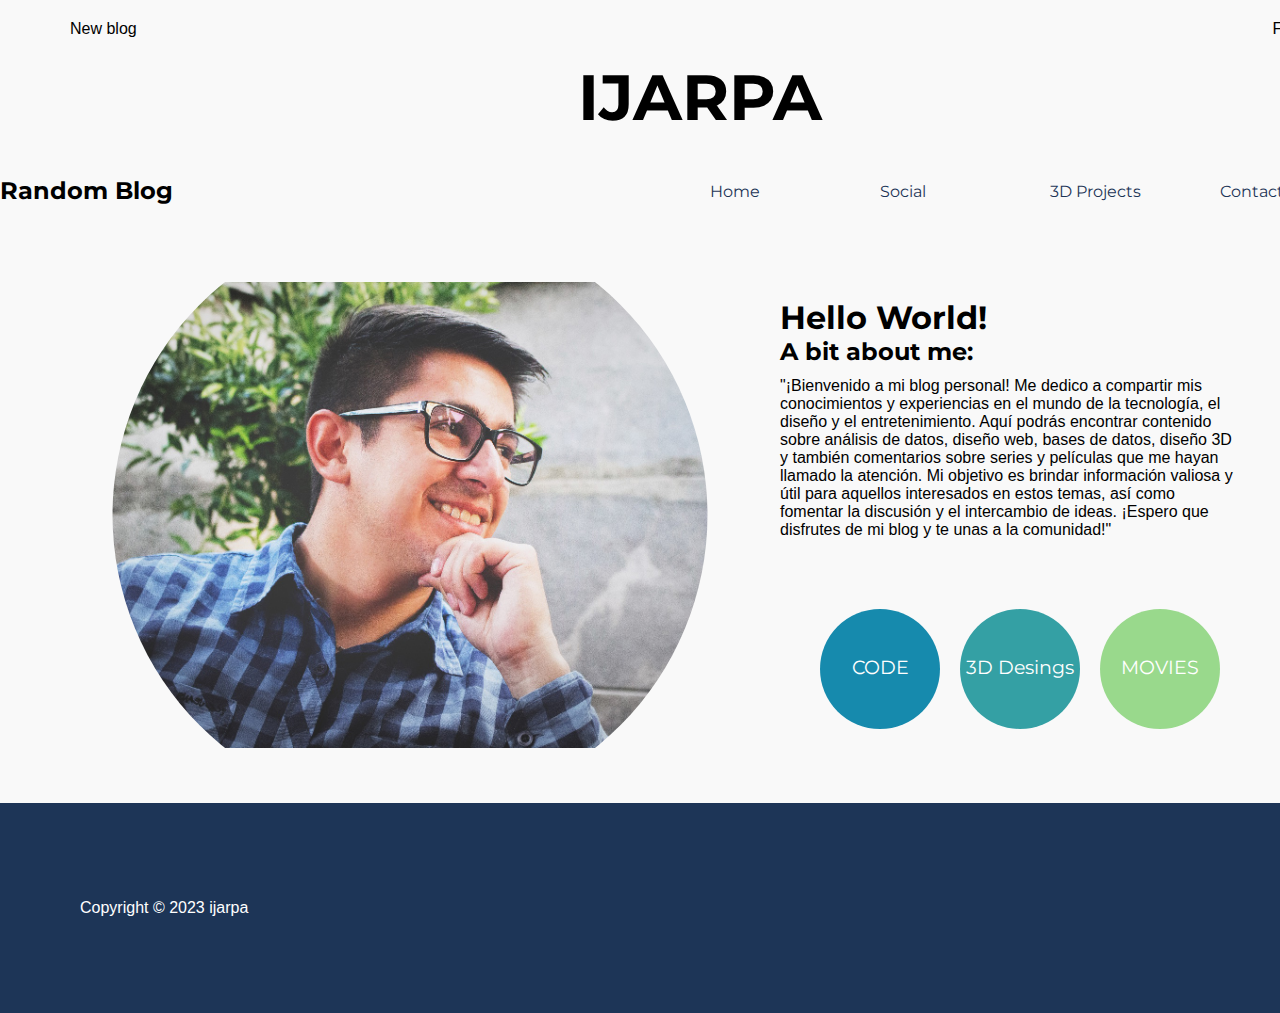
<file: About-me/index.html>
<!DOCTYPE html>
<html lang="en">
<head>
    <meta charset="UTF-8">
    <meta http-equiv="X-UA-Compatible" content="IE=edge">
    <meta name="viewport" content="width=device-width, initial-scale=1.0">
    <title>Blog Home</title>
    <link rel="stylesheet" href="style/style.css">
</head>
<body>
    <header>
        <div id="barra-head">
            <p class="barra1">New blog</p>
            <p class="barra2">Follow us</p>
        </div>
        <div id="title-ijarpa">
            <h1>IJARPA</h1>
        </div>

        <div id="barra-nav">
            <h2>Random Blog</h2>
            <ul class="menu">
              <li class="menu-item">
                <a class="menu-title" href="index.html">Home</a>
              </li>
              <li class="menu-item">
                <a class="menu-title" href="#" title="redes">Social</a>
                <ul class="sub-menu">
                  <li class="sub-menu-item">
                    <a href="https://www.instagram.com/ijarpa/" target="_blank">Instagram</a>
                  </li>
                  <li class="sub-menu-item">
                    <a href="https://www.linkedin.com/in/ijarpa/?locale=en_US" target="_blank">LinkedIn</a>
                  </li>
                  <li class="sub-menu-item">
                    <a href="https://github.com/ijarpa" target="_blank">Github</a>
                  </li>
                  <li class="sub-menu-item">
                    <a href="https://www.facebook.com/ivan.andres.jarpa/" target="_blank">Facebook</a>
                  </li>
                </ul>
              </li>
              <li class="menu-item">
                <a class="menu-title" href="gallery.html">3D Projects</a>
              </li>
              <li class="menu-item">
                <a class="menu-title" href="#">Contact Me</a>
              </li>
            </ul>
        </div>
    </header>

    <section id="max-content">
      <main>
          <div id="content">
              <img id="myimg" src="images/my.jpg" alt="main photo">
              <h1 class="about_1">Hello World!</h1>

              <h2 class="about_2">A bit about me:</h2>
              
              <p class="about_3">"¡Bienvenido a mi blog personal! Me dedico a compartir mis conocimientos y experiencias en el mundo de la tecnología, el diseño y el entretenimiento. Aquí podrás encontrar contenido sobre análisis de datos, diseño web, bases de datos, diseño 3D y también comentarios sobre series y películas que me hayan llamado la atención. Mi objetivo es brindar información valiosa y útil para aquellos interesados en estos temas, así como fomentar la discusión y el intercambio de ideas. ¡Espero que disfrutes de mi blog y te unas a la comunidad!"</p>
              
              <div id="circles">
                  <a class="circle_1" href="#">
                      <svg height="120" width="120">
                          <circle cx="60" cy="60" r="60" fill="#168aad"/>
                          <text x="50%" y="50%" text-anchor="middle" alignment-baseline="middle" font-size="1.2em" fill="white">
                              CODE</text>
                      </svg>
                  </a>
                  <a class="circle_2" href="gallery.html">
                      <svg height="120" width="120">
                          <circle cx="60" cy="60" r="60" fill="#34a0a4"/>
                          <text x="50%" y="50%" text-anchor="middle" alignment-baseline="middle" font-size="1.2em" fill="white">
                              3D Desings</text>
                      </svg>
                  </a>
                  <a class="circle_3" href="">
                      <svg height="120" width="120">
                          <circle cx="60" cy="60" r="60" fill="#99d98c"/>
                          <text x="50%" y="50%" text-anchor="middle" alignment-baseline="middle" font-size="1.2em" fill="white">
                              MOVIES</text>
                      </svg>
                  </a>
              </div>
          </div>
      </main>
    </section>
    <footer>
        <p class="copyright">Copyright &copy; 2023 ijarpa</p>
    </footer>
</body>
</html>
</file>
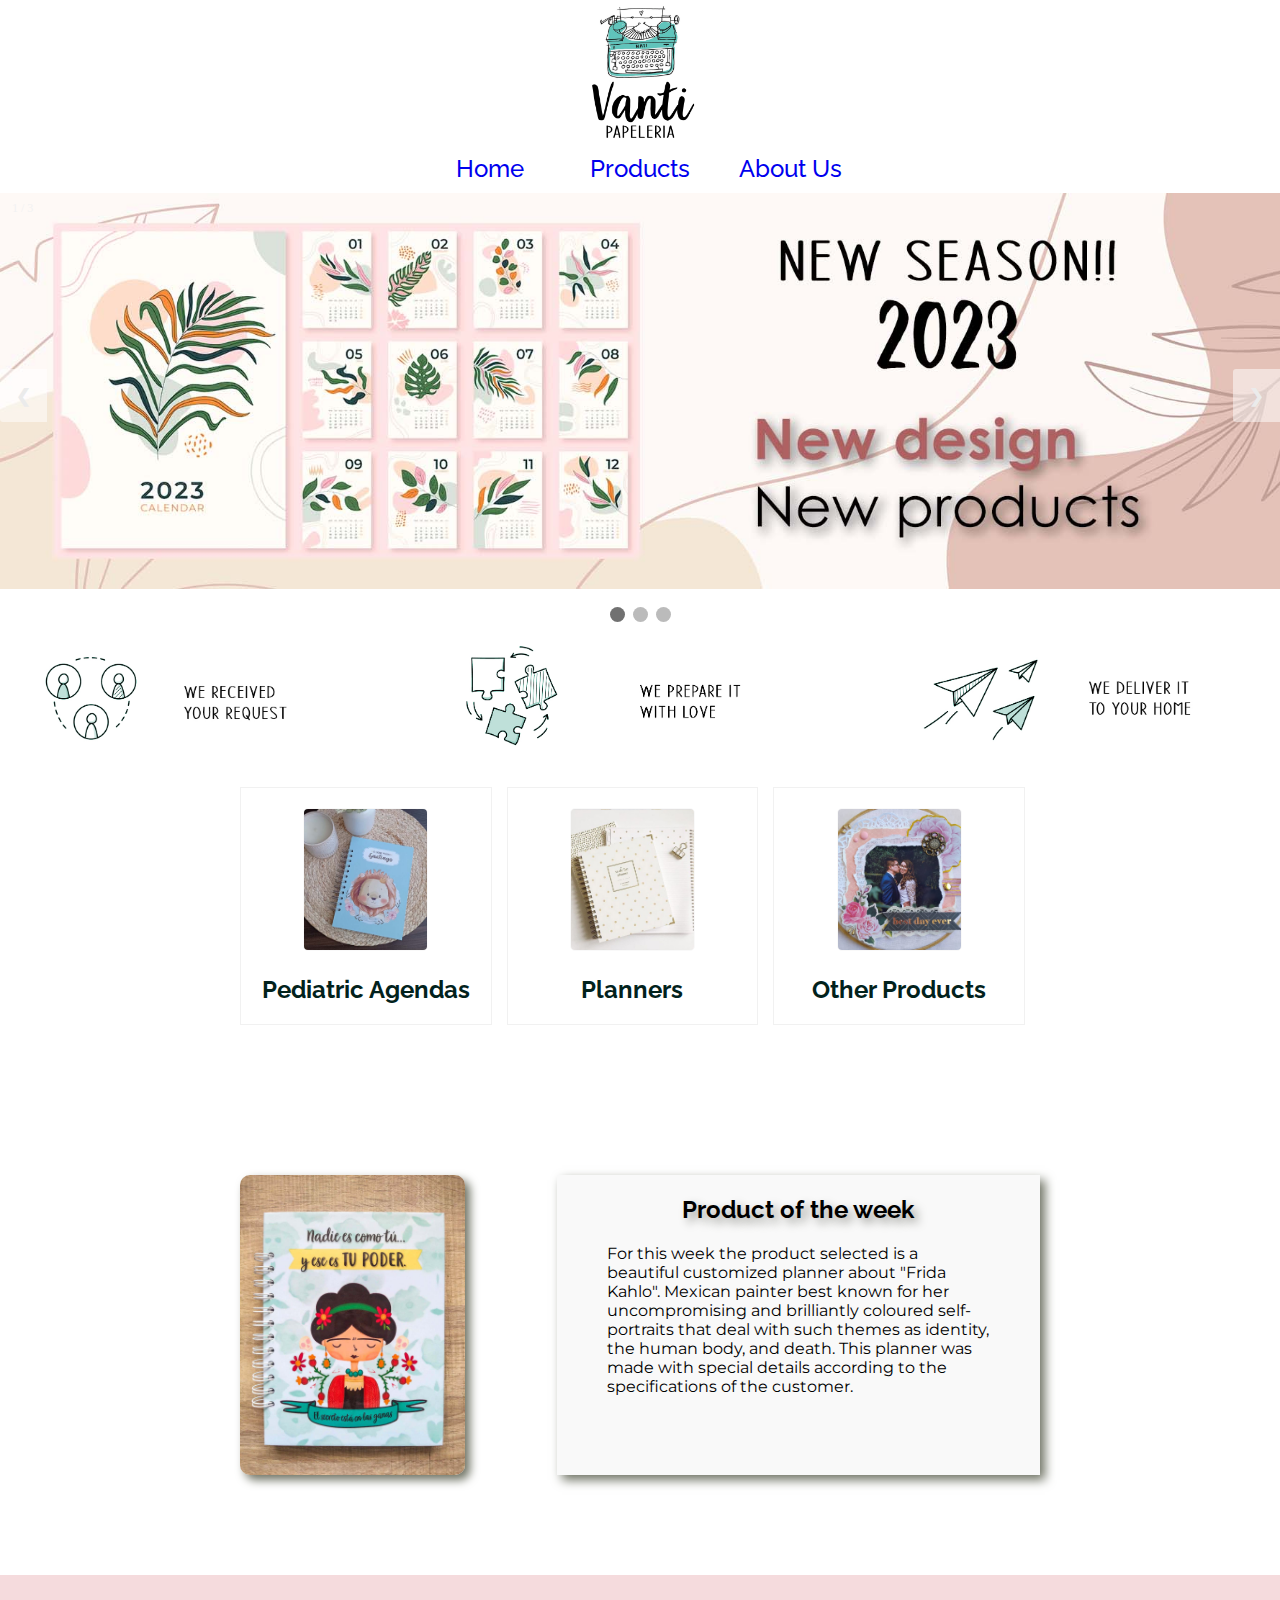
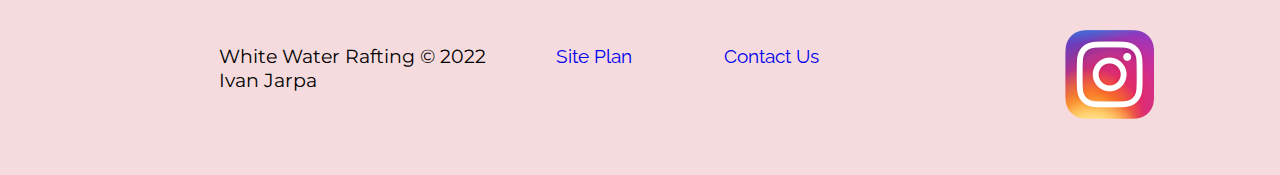
<file: PaperStoreVanti/index.html>
<!DOCTYPE html>
<html lang="en">
<head>
    <meta charset="UTF-8">
    <meta http-equiv="X-UA-Compatible" content="IE=edge">
    <meta name="viewport" content="width=device-width, initial-scale=1.0">
    <title>Vanti Paper Store</title>
    <link rel="stylesheet" href="styles/style.css">
</head>
<body>
    <div id="content">
        <header>
            <div class="top-line"></div>
            <a id="logo_link" href="index.html">
                <img class="logo" src="images/logo.jpg" alt="Vanti Logo">
            </a>
            <nav>
                <a class="nav-text" href="index.html">Home</a>
                <a class="nav-text" href="products.html">Products</a>
                <a class="nav-text" href="about-us.html">About Us</a>
            </nav>
        </header>
        <div id="hero">
            <div id="hero-box">
            <!-- Slideshow container -->
            <div class="slideshow-container">

                <!-- Full-width images with number and caption text -->
                <div class="mySlides fade">
                    <div class="numbertext">1 / 3</div>
                    <img id="hero-img" src="images/hero_1.jpg">
                </div>
            
                <div class="mySlides fade">
                    <div class="numbertext">2 / 3</div>
                    <img id="hero-img" src="images/hero_2.jpg">
                </div>
            
                <div class="mySlides fade">
                    <div class="numbertext">3 / 3</div>
                    <img id="hero-img" src="images/hero_3.jpg">
                </div>
            
                <!-- Next and previous buttons -->
                <a class="prev" onclick="plusSlides(-1)">&#10094;</a>
                <a class="next" onclick="plusSlides(1)">&#10095;</a>
            </div>
            <br>
            
            <!-- The dots/circles -->
            <div style="text-align:center">
                <span class="dot" onclick="currentSlide(1)"></span>
                <span class="dot" onclick="currentSlide(2)"></span>
                <span class="dot" onclick="currentSlide(3)"></span>
            </div>
            </div>
            <img id="hero-img-2" src="images/hero_text.jpg" alt="hero-box">
        </div>


        <main>
            <div id="products">
                <section class="product-1">
                    <div class="prod-box">
                        <a href="products.html">
                            <img class="prod-img" src="images/image (2).jpg" alt="Pediatric Agendas">
                            <h2 class="prod-link">Pediatric Agendas</h2>
                        </a>
                    </div>  
                </section>
                <section class="product-2">
                    <div class="prod-box">
                        <a href="products.html">
                            <img class="prod-img" src="images/planner.jpg" alt="product-2">
                            <h2 class="prod-link">Planners</h2>
                        </a>
                    </div> 
                </section>
                <section class="product-3">
                    <div class="prod-box">
                        <a href="products.html">
                            <img class="prod-img" src="images/others.jpg" alt="product-3">
                            <h2 class="prod-link">Other Products</h2>
                        </a>
                    </div> 
                </section>
            </div>
            <!--Section 2 main-->
            <section id="weekly-product">
                <img class="weekly-img" src="images/image (5).jpg" alt="product-week">
                <section class="msg">
                    <h2 class="weekly-h2">Product of the week</h2>
                    <p class="weekly-p">
                        For this week the product selected is a beautiful customized planner about "Frida Kahlo". 
                        Mexican painter best known for her uncompromising and brilliantly coloured self-portraits that deal with such themes as identity, the human body, and death.
                        This planner was made with special details according to the specifications of the customer.
                    </p>
                </section>
            </section>
        </main>
    </div>

    <footer>
        <p class="copy-right">White Water Rafting &copy; 2022 <br> Ivan Jarpa</p>
        <p class="site-plan"><a href="site-plan.html" target="_blank">Site Plan</a></p>
        <p class="contact"><a href="about-us.html">Contact Us</a></p>
        <a class="logo-social" href="https://www.instagram.com/vanti.papeleria/" target="_blank">
            <img src="images/logoinstragram.png" alt="instagram icon" width="100">
        </a>
    </footer>

    <script src="script/script.js"></script>

</body>
</html>
</file>
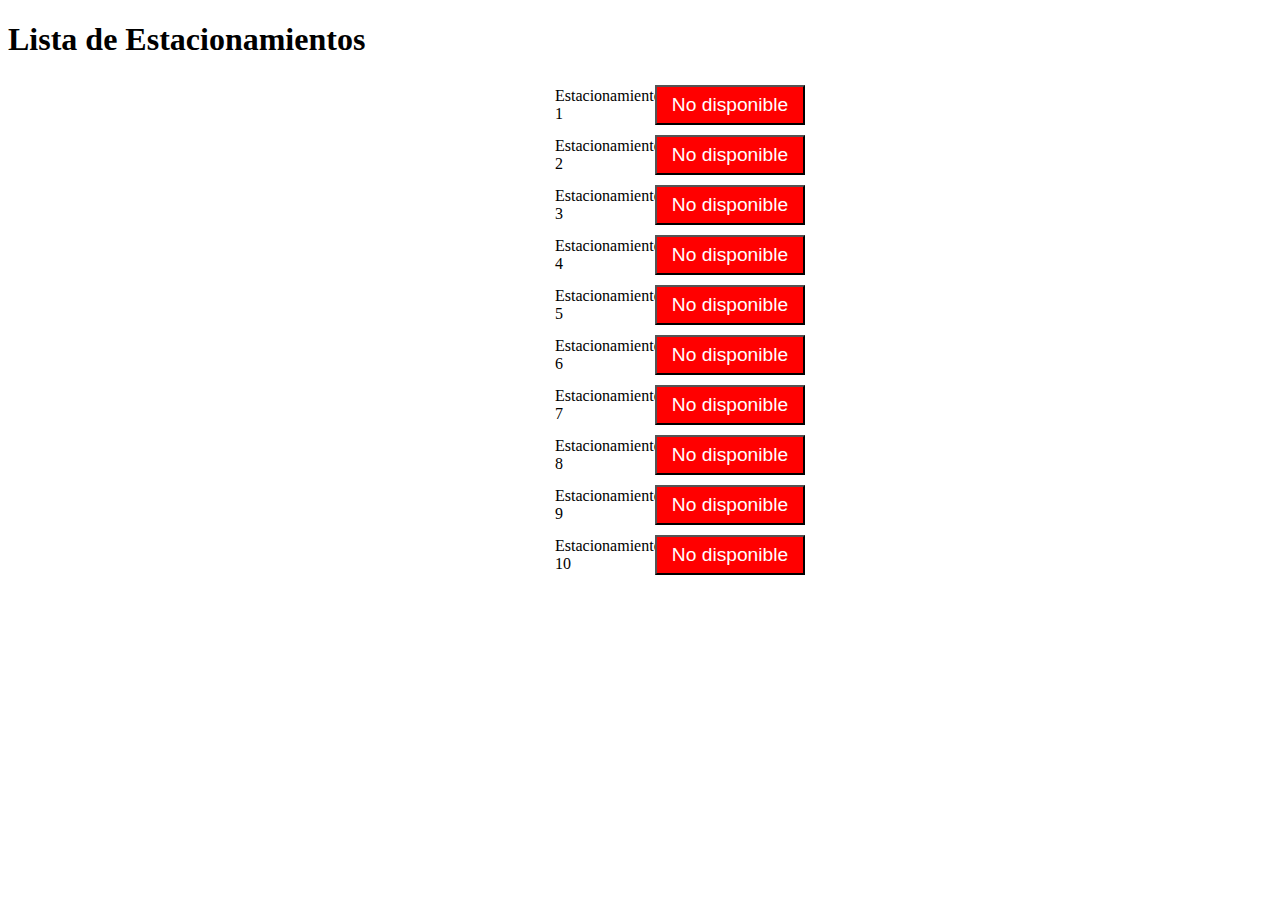
<file: parking_project/index.html>
<!DOCTYPE html>
<html lang="en">
<head>
    <meta charset="UTF-8">
    <meta http-equiv="X-UA-Compatible" content="IE=edge">
    <meta name="viewport" content="width=device-width, initial-scale=1.0">
    <title>Estacionamientos</title>
    <link rel="stylesheet" href="styles/style.css">
</head>
<body>
    <h1>Lista de Estacionamientos</h1>
    <ul id="lista">
        <!--estacionamientos-->
    </ul>
    <script src="scripts/script.js"></script>
</body>
</html>
</file>
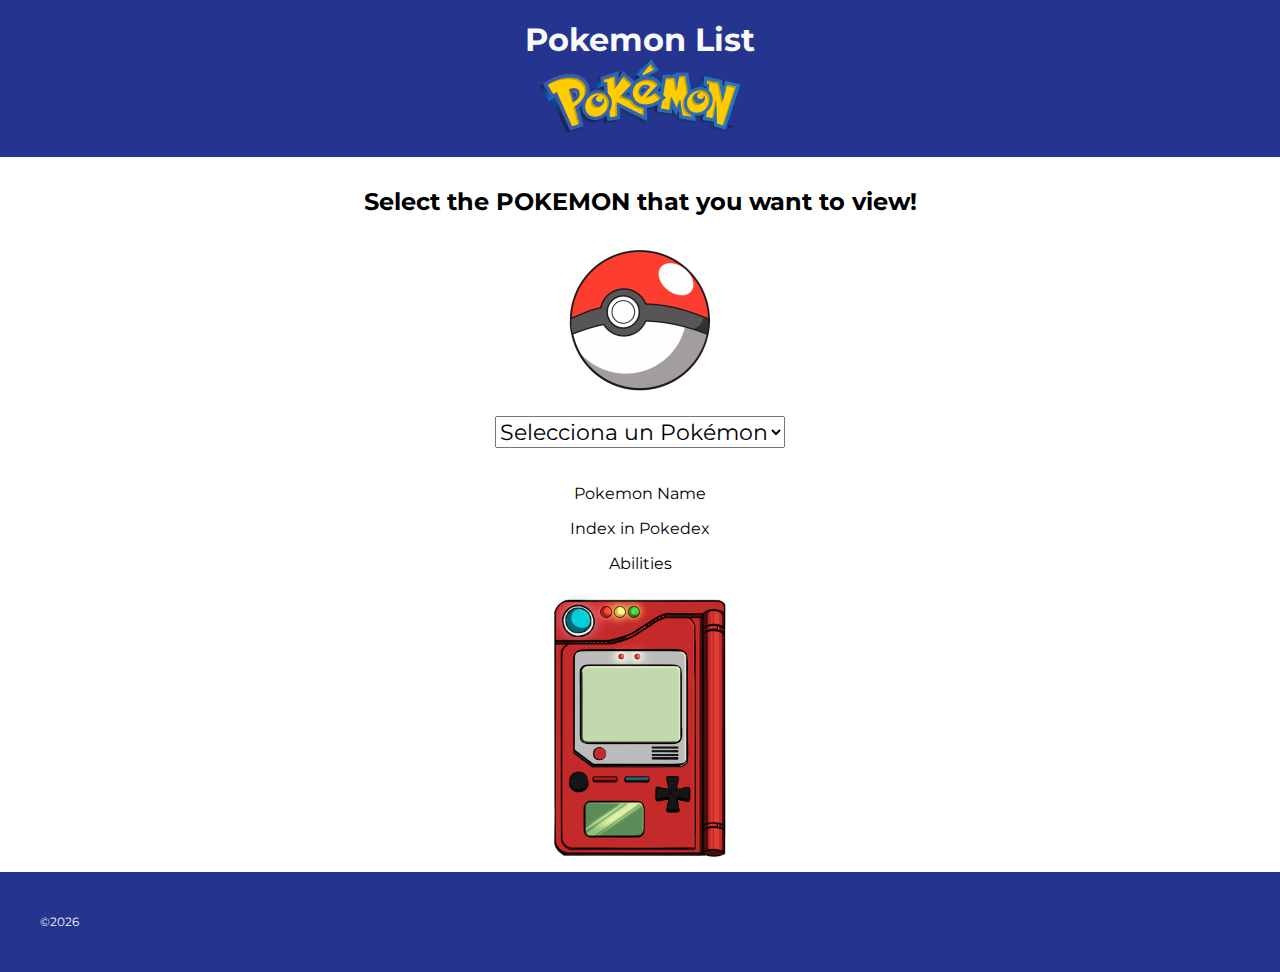
<file: Project_API/index.html>
<!DOCTYPE html>
<html lang="en">
<head>
    <meta charset="UTF-8">
    <meta http-equiv="X-UA-Compatible" content="IE=edge">
    <meta name="viewport" content="width=device-width, initial-scale=1.0">
    <title>Pokemon API</title>
    <link rel="stylesheet" href="style/style.css">
</head>
<body>
    <header>
        <h1>Pokemon List</h1>
        <img src="images/pokelogo.png" alt="Logo">
    </header>
    <main>
        <h2>Select the POKEMON that you want to view!</h2>
        <img id="pokeball" src="images/Pokeball-PNG-Photos.png" alt="Logo">
        <select id="list">
            <option value="" disabled selected>Selecciona un Pokémon</option>
          </select>
        <div id="app">
            <p>Pokemon Name</p>
            <p>Index in Pokedex</p>
            <p>Abilities</p>
            <img src="images/pokedex.png" alt="pokedex">
        </div>
    </main>
    <footer>
        &copy<span id="year"></span>
    </footer>

    <script src="script/script.js" type="module"></script>
</body>
</html>
</file>
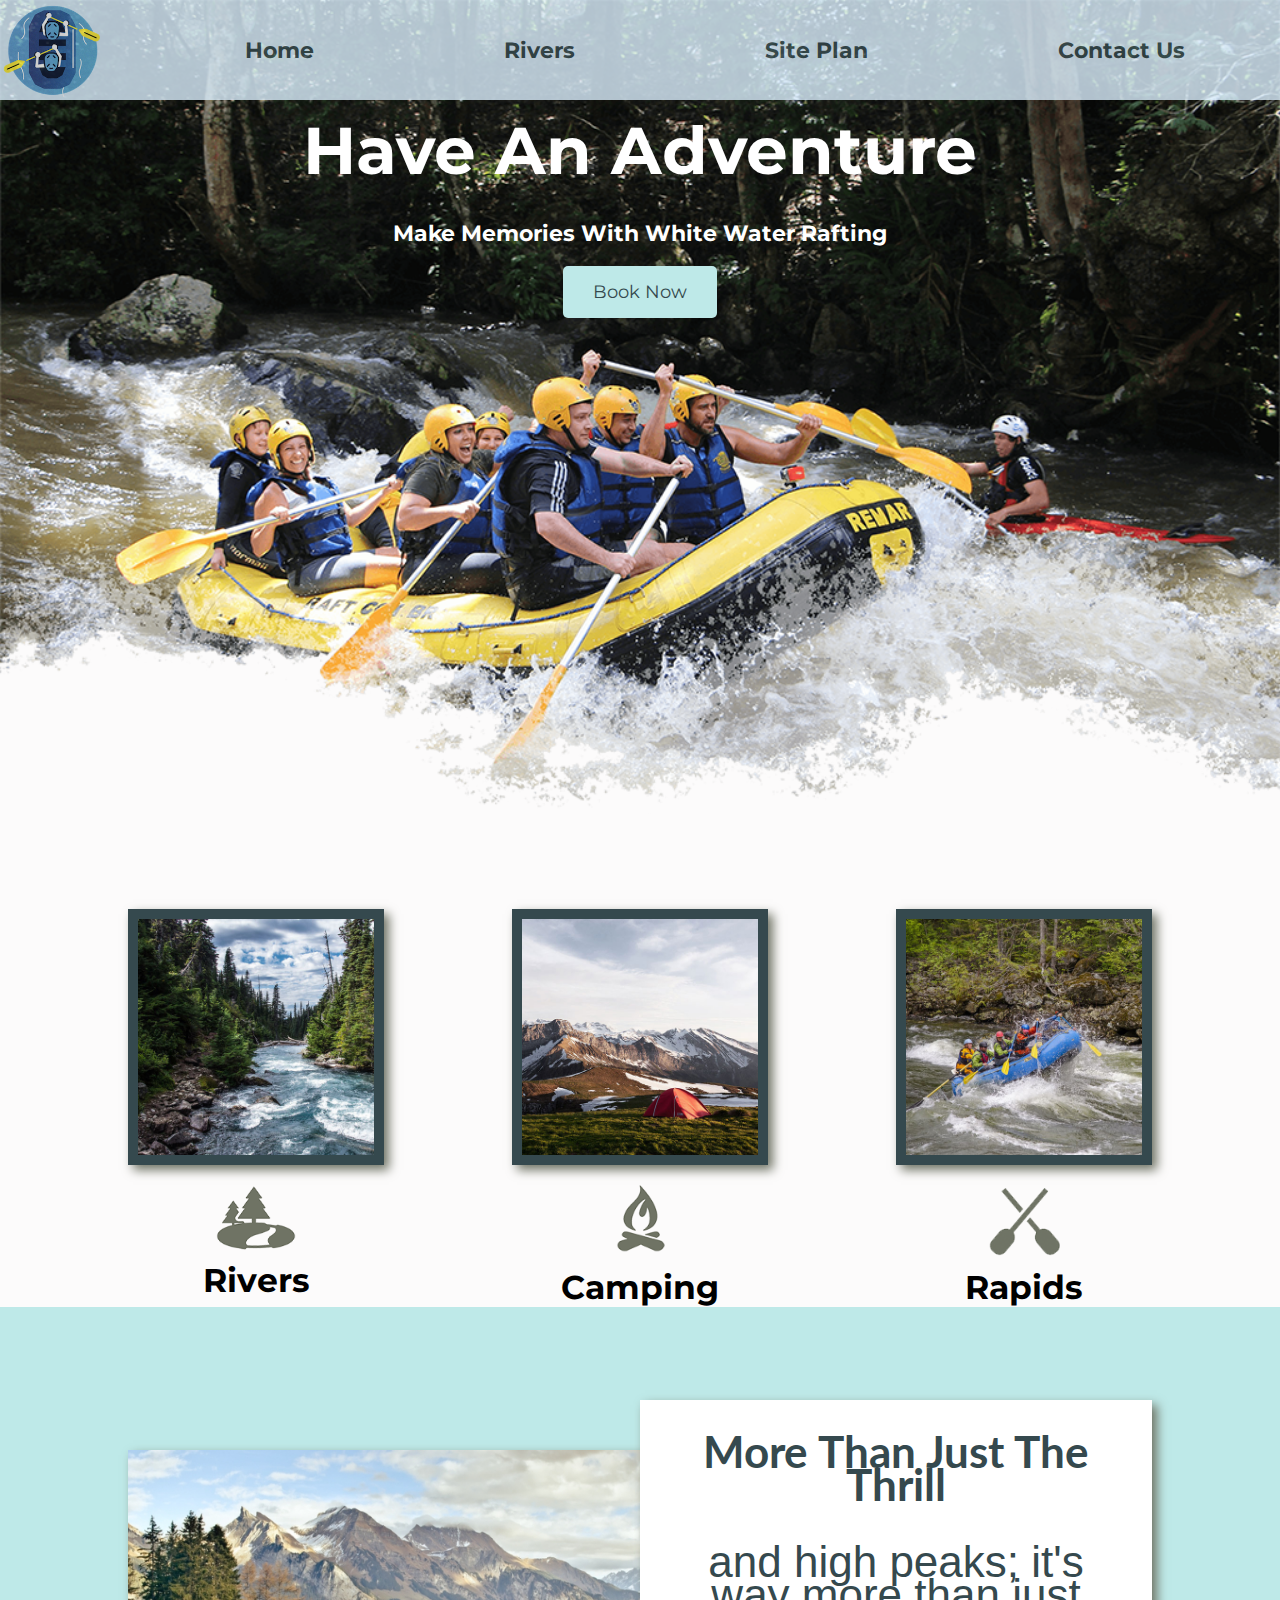
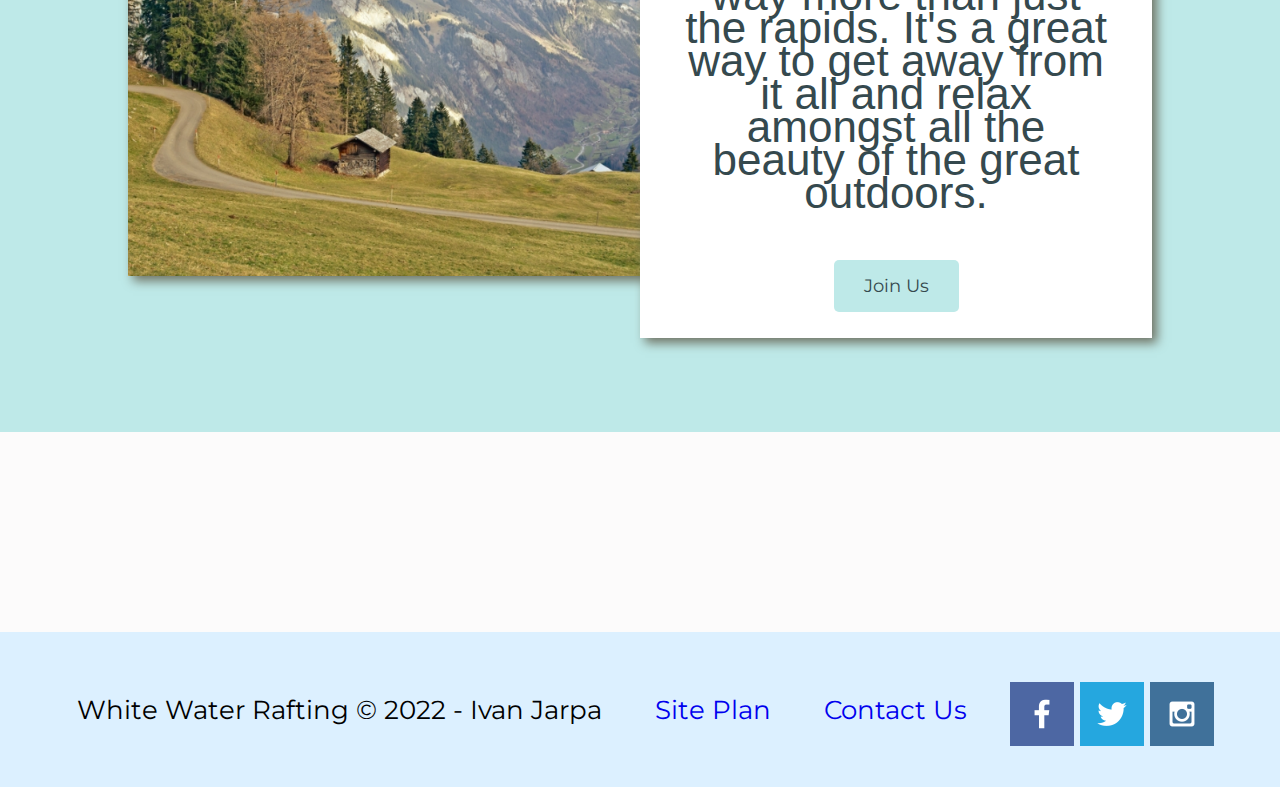
<file: HTML_CSS_introduction/WebWaterRafting/index.html>
<!DOCTYPE html>
<html lang="en">
<head>
    <meta charset="UTF-8">
    <meta http-equiv="X-UA-Compatible" content="IE=edge">
    <meta name="viewport" content="width=device-width, initial-scale=1.0">
    <title>Whitewater Rafting</title>
    <link rel="stylesheet" href="styles/style.css">
</head>
<body>
    <div id="content">
        <header>
            <a id="logo_link" href="index.html">
                <img class="logo" src="images/templogo.png" alt="White water logo">
            </a>
            <nav>
                <a href="index.html">Home</a>
                <a href="rivers.html">Rivers</a>
                <a href="site-plan-rafting.html" target="_blank">Site Plan</a>
                <a href="contactus.html" target="_blank">Contact Us</a>
            </nav>
        </header>
        <div id="hero">
            <div id="hero-box">
                <img id="hero-img" src="images/hero.png" alt="People enjoying white water rafting">
            </div>
            <section id="hero-msg">
                <h1 class="home-title">Have An Adventure</h1>
                <h4>Make Memories With White Water Rafting</h4>
                <div class="button-box">
                    <a class="book" href="rates.html">Book Now</a>
                </div>
            </section>
        </div>
        <main class="home-grid">
            <section class="rivers-card">
                <img class="card-img" src="images/rivers.jpg" alt="river in forest">
                <img class="icon" src="images/river_icon.png" alt="river icon">
                <h2>Rivers</h2>
            </section>
            <section class="camping-card">
                <img class="card-img" src="images/camping.jpg" alt="tent in mountains">
                <img class="icon" src="images/fire_icon.png" alt="fire icon">
                <h2>Camping</h2>
            </section>
            <section class="rapids-card">
                <img class="card-img" src="images/rapids.jpg" alt="raftin boat">
                <img class="icon" src="images/oars.png" alt="oars icon">
                <h2>Rapids</h2>
            </section>
            <div id="background"></div> 
            <img class="mountains" src="images/nature_2.jpg" alt="Misty mountains">
            <section class="msg">
                <h2>More Than Just The Thrill</h2>
                <p>and high peaks; it's way more than just the rapids. It's a great way to get away from it all and relax amongst all the beauty of the great outdoors.</p>
                <a class="join" href="rivers.html">Join Us</a>
            </section>
        </main>
        <footer id="footer-home">
            <p>White Water Rafting &copy; 2022 - Ivan Jarpa</p>
            <p><a href="site-plan-rafting.html" target="_blank">Site Plan</a></p>
            <p><a href="#">Contact Us</a></p>
            <div class="social">
                <a href="https://facebook.com" target="_blank">
                    <img src="images/facebook.png" alt="fb icon">
                </a>
                <a href="https://twitter.com" target="_blank">
                    <img src="images/twitter.png" alt="twitter icon">
                </a>
                <a href="https://instagram.com" target="_blank">
                    <img src="images/instagram.png" alt="instagram icon">
                </a>
            </div>       
        </footer>
    </div>
</body>
</html>
</file>
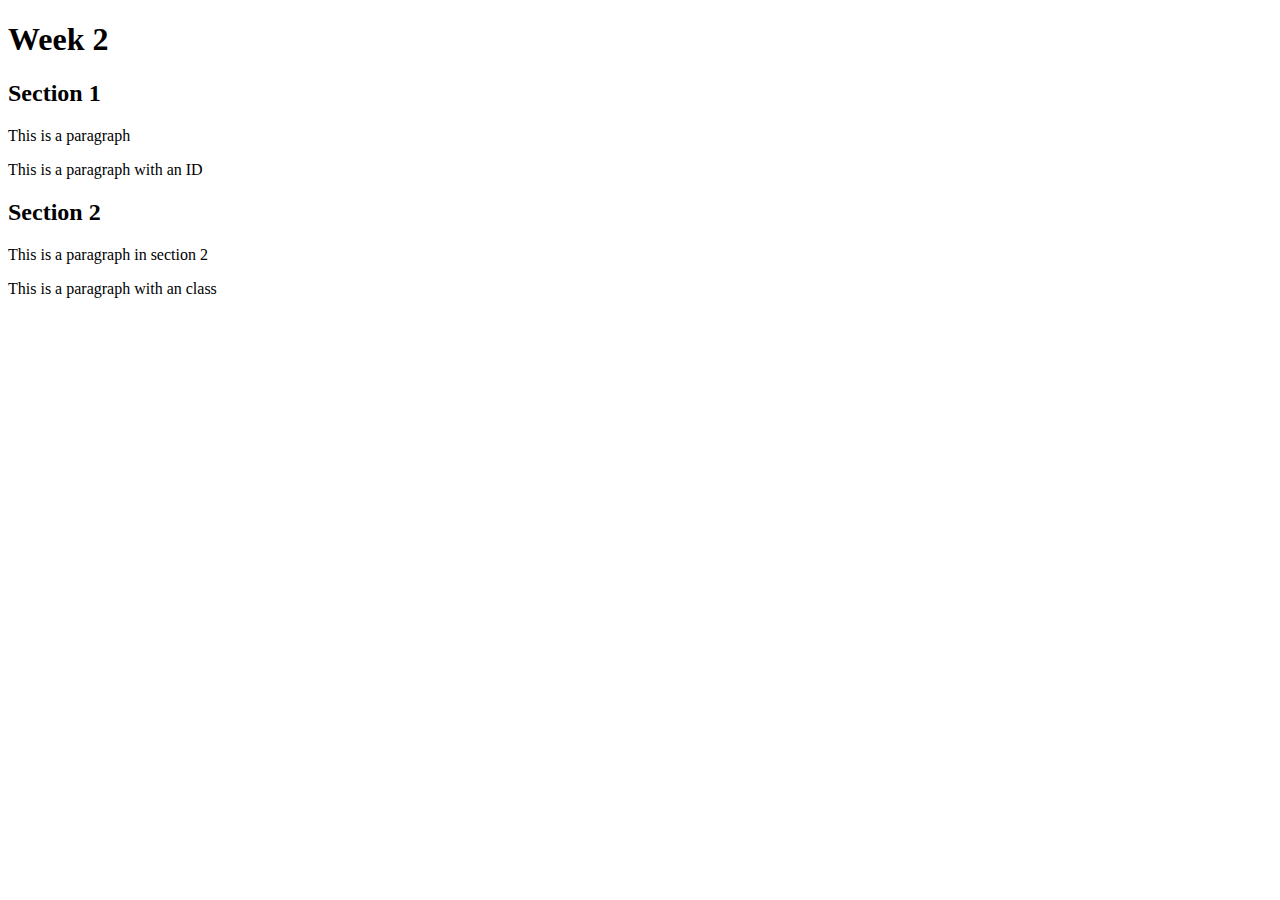
<file: JavaScript/week2/JS operators/index.html>
<!-- dom-basics.html -->
<!DOCTYPE html>
<html lang="en">
  <head>
    <meta charset="UTF-8" />
    <meta name="viewport" content="width=device-width, initial-scale=1.0" />
    <title>Week 2</title>
  </head>
  <body>
    <h1>Week 2</h1>
    <section>
      <h2>Section 1</h2>
      <p>This is a paragraph</p>
      <p id="p2">This is a paragraph with an ID</p>
    </section>
    <section>
      <h2>Section 2</h2>
      <div>
        <p>This is a paragraph in section 2</p>
        <p class="green">This is a paragraph with an class</p>
      </div>
    </section>
  </body>
</html>
</file>
<file: About-me/style/style.css>
@import url('https://fonts.googleapis.com/css2?family=Montserrat:wght@100;400&family=Raleway:wght@200&display=swap');

body {
    margin: 0 auto;
    background-color: #f9f9f9;
    font-family: "Montserrat";
}

#max-content {
  width: 1200px;
  margin: 0 auto;
}

a {
  text-decoration: none;
  color: #1d3557;
}

p {
    font-family: sans-serif;
}

ul {
    list-style: none;
}

header {
    width: 1400px;
    margin: 15px auto;
}

#barra-head {
    display: grid;
    grid-template-columns: 1fr 1fr;
}

.barra1 {
    margin: 5px 0px 0px 70px;
}

.barra2 {
    margin: 5px 60px 0px 0px;
    text-align: right;
}

#title-ijarpa {
    margin: 0 auto;
    padding: 20px;
    text-align: center;
    font-size: 2em;
}

#title-ijarpa h1 {
    margin: 0 auto;
}

#barra-nav {
    display: grid;
    grid-template-columns: 1fr 1fr;
}

.menu {
    padding: 0;
    display: flex;
  }

  .menu-item {
    position: relative;
  }
  
  .menu-item a {
    display: block;
    width: 150px;
    padding: 10px 10px;
    text-decoration: none;
    color: #1d3557;
  }
  .menu-item:hover .menu-title {
    display: block;
    width: 150px;
    padding: 10px 10px;
    text-decoration: none;
    background-color: #deedfc;
    transition: all 1s;
  }

  .menu-item:hover .sub-menu {
    display: block;
  }
  
  .sub-menu {
    position: absolute;
    left: 0;
    padding: 0;
    display: none;
    z-index: 1;
  }
  
  .sub-menu-item a {
    display: block;
    padding: 10px 10px;
    background-color: #f9f9f9;
    text-decoration: none;
  }
  .sub-menu-item:hover a {
    display: block;
    padding: 10px 10px;
    background-color: #1d3557;
    color: #eee;
    text-decoration: none;
    transition: all 0.2s;
  }

main {
    max-width: 1200px;
    margin: 50px auto;
}

#content {
    width: 1200px;
    display: grid;
    grid-template-columns: 3fr 1fr;
    grid-template-rows: 1fr 1fr 1fr;
}

#myimg {
    grid-column: 1/2;
    grid-row: 1/5;
    width: 700px;
    clip-path: circle(50% at 50% 50%);
    margin: auto;
}

.about_1 {
    grid-column: 2/3;
    grid-row: 1/4;
}

.about_2 {
    grid-column: 2/3;
    grid-row: 1/4;
    margin: 60px 0;
}

.about_3 {
    grid-column: 2/5;
    grid-row: 1/4;
    margin: 100px 0 50px;
}

#circles {
    display: grid;
    margin: 20px;
}

.circle_1 {
    grid-column: 2/3;
    grid-row: 3/4;
    padding-left: 20px;
} 

.circle_1:hover {
    grid-column: 2/3;
    grid-row: 3/4;
    padding-left: 20px;
    transition: transform .2s;
    transform: scale(1.1);
}

.circle_2 {
    grid-column: 3/4;
    grid-row: 3/4;
    padding-left: 20px;
}

.circle_2:hover {
    grid-column: 3/4;
    grid-row: 3/4;
    padding-left: 20px;
    transition: transform .2s;
    transform: scale(1.1);
}

.circle_3 {
    grid-column: 4/5;
    grid-row: 3/4;
    padding-left: 20px;
}

.circle_3:hover {
    grid-column: 4/5;
    grid-row: 3/4;
    padding-left: 20px;
    transition: transform .2s;
    transform: scale(1.1);
}

footer {
    background-color: #1d3557;
    color: white;
    padding: 80px;
    display: grid;
    grid-template-columns: repeat(3, 1fr);
}

/* web gallery */
.images {
    display: grid;
    grid-template-columns: 1fr 1fr 1fr;
    grid-gap: 20px;
    max-width: 100%;
}

.images img {
    width: 100%;
}

#artists {
    display: grid;
    grid-template-columns: 1fr 1fr;
    grid-gap: 20px;
    max-width: 100%;
}

#artists img {
    width: 100%;
}

#artist_1 {
    grid-column: 1/2;
}

#artist_2 {
    grid-column: 2/3;
}

#futureprojects ul {
    list-style: none;
    margin: 0;
    padding: 0;
    text-align: center;
}

#futureprojects li {
    display: inline-block;
    padding: 20px 50px;
}

footer .logo-text {
    margin-right: 10px;
    text-align: right;
}

.logo-instagram .logo-insta {
    width: 50px;
}

/* MOVIE STYLE */
#content-movie {
  width: 1200px;
}

#movie-img {
  width: 500px;
  clip-path: circle(50% at 50% 50%);
  float: right;
}

.movie-img-2 {
  width: 400px;
  display: block;
  margin: auto;
  border-radius: 5px;
}

.movie-opinion {
  font-size: 1.2em;
  text-align: justify;
  margin-top: 50px;
}



@media only screen and (max-width: 800px) {
    header {
      width: 100%; /* Ajusta el ancho del header para que ocupe toda la pantalla */
    }
    #barra-head {
      grid-template-columns: 1fr; /* Cambia la disposición de las columnas en el grid */
    }
    #title-ijarpa {
      font-size: 1.5em; /* Ajusta el tamaño de la fuente */
    }
    #barra-nav {
      grid-template-columns: 1fr; /* Cambia la disposición de las columnas en el grid */
    }
    #barra-nav h2 {
      padding: 5px 10px; /* Ajusta el espaciado */
    }
    main {
      max-width: 100%; /* Ajusta el ancho máximo para que ocupe toda la pantalla */
    }
    #content {
      width: 100%; /* Ajusta el ancho del contenido para que ocupe toda la pantalla */
      grid-template-columns: 1fr; /* Cambia la disposición de las columnas en el grid */
      grid-template-rows: 1fr 1fr 1fr; /* Cambia la disposición de las filas en el grid */
    }
    #myimg {
      width: 100%; /* Ajusta el ancho de la imagen */
      grid-row: 1/2;
    }
    .about_1, .about_2, .about_3 {
      grid-column: 1/2; /* Cambia la posición de las columnas en el grid */
      grid-row: 2/3;
    }
    .circle_1 {
      grid-column: 1/2; /* Cambia la posición de las columnas en el grid */
      grid-row: 3/4;
    }
    .circle_2 {
        grid-column: 1/2; /* Cambia la posición de las columnas en el grid */
        grid-row: 3/4;
        margin: 0 120px;
    }
    .circle_3 {
        grid-column: 1/2; /* Cambia la posición de las columnas en el grid */
        grid-row: 3/4;
        margin: 0 240px;
    }
  }
</file>
<file: PaperStoreVanti/styles/style.css>
@import url('https://fonts.googleapis.com/css2?family=Montserrat:wght@100;400&family=Raleway:wght@200&display=swap');

:root {
  /* change the values below to your colors from your palette */
  --primary-color: #86c4ba   ;
  --secondary-color: #f5dbdd ;
  --accent1-color: #f3f3f3;
  --accent2-color: #cedebd;

  /* change the values below to your chosen font(s) */
  --heading-font: "Raleway";
  --paragraph-font: Montserrat, Helvetica, sans-serif;

  /* these colors below should be chosen from among your palette colors above */
  --headline-color-on-white: #02221c;  /* headlines on a white background */ 
  --headline-color-on-color: #21695c; /* headlines on a colored background */ 
  --paragraph-color-on-white: #86c4ba; /* paragraph text on a white background */ 
  --paragraph-color-on-color: #02221c; /* paragraph text on a colored background */ 
  --paragraph-background-color: #86c4ba  ;
  --nav-link-color: #412A34;
  --nav-background-color: #f5dbdd;
  --nav-hover-link-color: #02221c;
  --nav-hover-background-color: #86c4ba;
}
body {
    margin: 0;
    background-color: white
}
#content {
    margin: 0 auto;
}

header {
    display: grid;
    grid-template-columns: 1fr 1fr 1fr;
}

#hero-img {
    display: block;
    margin-left: auto;
    margin-right: auto;
    width: 100%;
}

#hero-img-2 {
    width: 100%;
    height: auto;
}

/* CAROUSEL */

* {box-sizing:border-box}

/* Slideshow container */
.slideshow-container {
    width: 100%;
    position: relative;
}

/* Hide the images by default */
.mySlides {
  display: none;
}

/* Next & previous buttons */
.prev, .next {
  cursor: pointer;
  position: absolute;
  top: 50%;
  width: auto;
  margin-top: -22px;
  padding: 16px;
  color: rgb(235, 235, 235);
  font-weight: bold;
  font-size: 18px;
  transition: 0.6s ease;
  border-radius: 0 3px 3px 0;
  user-select: none;
  background-color: rgb(255, 255, 255, 0.5);
}

/* Position the "next button" to the right */

.prev {
    left: 0;
    border-radius: 3px 0 0 3px;
  }
  
.next {
  right: 0;
  border-radius: 3px 0 0 3px;
}

/* On hover, add a black background color with a little bit see-through */
.prev:hover, .next:hover {
  background-color: rgba(0,0,0,0.8);
}

/* Number text (1/3 etc) */
.numbertext {
  color: #f2f2f2;
  font-size: 12px;
  padding: 8px 12px;
  position: absolute;
  top: 0;
}

/* The dots/bullets/indicators */
.dot {
  cursor: pointer;
  height: 15px;
  width: 15px;
  margin: 0 2px;
  background-color: #bbb;
  border-radius: 50%;
  display: inline-block;
  transition: background-color 0.6s ease;
}

.active, .dot:hover {
  background-color: #717171;
}

/* Fading animation */
.fade {
  animation-name: fade;
  animation-duration: 1.5s;
}

@keyframes fade {
  from {opacity: .4}
  to {opacity: 1}
}

nav {
    display: flex;
    justify-content: space-around;
    grid-column: 2/3;
    font-size: 1.5em;
    font-family: var(--heading-font);
    font-weight: 500;
    color: black;
}

nav a {
    width: 150px;
    padding: 5px 10px;
    border-radius: 5px;
    text-align: center;
    margin-bottom: 5px;
}

nav a:hover {
    background-color: var(--nav-background-color);
}

nav a:active {
    color: white;
}

#logo_link {
    grid-column: 2/3;
    grid-row: 1/2;
    text-align: center;
}

.logo {
    width: 30%;
}

h1, h2, a {
    font-family: var(--heading-font);
}

p {
    font-family: var(--paragraph-font);
}

a:link, a:hover, a:visited {
    text-decoration: none;

}

main {
    max-width: 800px;
    margin: 0 auto;
}

.prod-link {
    color: #02221c;
}

.prod-link:hover {
    transform: scale(1.05);
}

#products {
    margin-top: 50px;
    display: grid;
    grid-template-columns: 1fr 1fr 1fr;
    text-align: center;
    margin-top: 15px;
}

.prod-box {
    border: 1px solid #f1f1f1;
}

.product-1 {
    padding-right: 15px;
}

.product-2 {
    padding-right: 15px;
}

.product-3 {
    padding-right: 15px;
}

.prod-img {
    margin-top: 20px;
    width: 50%;
    object-fit: cover;
    border-radius: 5px;
    border: 1px solid #F9F9F9;
}

.prod-img:hover {
    opacity: .8;
    transform: scale(1.05);
    transition: transform .3s;
}

#weekly-product {
    margin-top: 150px;
    display: grid;
    grid-template-columns: repeat(3, 1fr);
    grid-template-rows: 1fr;
    text-align: center;
}

.weekly-img {
    z-index: 1;
    height: 300px;
    grid-column: 1/2;
    grid-row: 1/2;
    border-radius: 10px;
    box-shadow: 5px 5px 10px #6f7364;
}
.msg {
    margin-left: 50px;
    padding: 0 50px;
    background-color: #F9F9F9;
    grid-column: 2/4;
    grid-row: 1/2;
    height: 300px;
    box-shadow: 5px 5px 10px #6f7364;
}

.msg h2 {
    font-size: 1.5em;
    text-shadow: 5px 5px 10px #9b9c97;
}
.msg p {
    font-size: 1em;
    text-align: left;
}

footer {
    margin-top: 100px;
    background-color: var(--nav-background-color);
    display: grid;
    grid-template-columns: 1fr 2fr 1fr 1fr 1fr 1fr;
    height: 200px;
    padding: 50px;
    font-size: 1.2em;
}

.copy-right {
    grid-column: 2/3;
}

.site-plan {
    grid-column: 3/4;
}

.contact {
    grid-column: 4/5;
}

.logo-social {
    grid-column: 6/7;
}

/* PRODUCTS HTML */

#products-list {
    margin: 25px;
    display: grid;
    grid-template-columns: 1fr 2fr;
    grid-template-rows: 8fr;
    border: 1px solid #f1f1f1;
}

.item-img {
    width: 50%;
    object-fit: cover;
    border-radius: 15px;
}

.img-1{
    padding: 15px;
    grid-column: 1/2;
    text-align: center;
    margin-bottom: 25px;
}

.prod-1-text {
    grid-column: 2/3;
    padding-left: 20px;
    font-size: 1.2em;
    margin-bottom: 25px;
}

/* ABOUT US */

#title {
    text-align: center;
}

#feedback {
    text-align: center;
    list-style-type: none;
    font-family: var(--paragraph-font);
    font-size: 1.5em;
}

ul {
    list-style-type: none;
}


/* RESPONSIVE DESIGN */

@media screen and (max-width: 1150px) {
    #hero, #hero-box{
        display: block;
        height: auto;
    }
    header{
        height: 200px;
        font-size: 1em;
    }

    nav, footer {
        flex-direction: column;
        align-items: center;
    }
    nav a {
        display: block;
        padding: 15px;
        margin: 5px auto;
    }
    #hero {
        margin-top: 100px;
        text-align: center;
    }
    #hero-img {
        max-width: 100%;
    }
    #hero-msg h4 {
        display: none;
    }
    .home-title {
        font-size: 25px;
        color: #6f7364;
    }
    .product-1, .product-2, .product-3 { 
        flex-direction: column;
        margin: 50px auto;
        width: 60%;
    }
    #background {
        display: none;
    }
    
    .weekly-img, .msg {
        height: 20%;
        display: block;
        margin: 15px auto;
        font-size: 0.5em;
    }

    #weekly-product {
        margin: 30px auto;
        height: 500px;
    }

    .msg {
        background-color: white;
        grid-column: 2/4;
        grid-row: 1/2;
        box-shadow: 5px 5px 10px white;
        padding: 20px;
    }

    .msg p {
        margin: 0 auto;
        font-size: 1.8em;
    }

    footer {
        margin-top: 25px;
    }

    #contact-us {
        margin-top: 150px;
    }

}
</file>
<file: parking_project/styles/style.css>
ul {
    list-style: none;
    padding: 0;
    margin: 0;
}

li {
    max-width: 100%;
    margin: 0 auto;
    padding: 5px;
    display: grid;
    grid-template-columns: repeat(2, 1fr);
    grid-gap: 10px;
    align-items: center;
}

.estacionamiento {
    margin: 0 auto;
}

.verde {
    background-color: green;
}

.rojo {
    background-color: red;
}

.boton {
    color: white;
    margin: 0 auto;
    width: 150px;
    height: 50px;
    font-size: 1.2rem;
    display: flex;
    align-items: center;
    justify-content: center;
}

.disponible input {
    display: inline-block;
}

@media (min-width: 768px) {
  /* Estilos para pantallas de 768px o más */
  li {
    display: grid;
    grid-template-columns: repeat(2, 1fr);
    max-width: 900px;
    padding: 5px;
    justify-self: end;
  }

  .boton {
    width: 150px;
    height: 40px;
    font-size: 1.2rem;
    margin-left: 10px;
  }

  .estacionamiento {
    margin-left: 50%;
  }

}
</file>
<file: Project_API/style/style.css>
@import url('https://fonts.googleapis.com/css2?family=Montserrat:wght@100;400&family=Raleway:wght@200&display=swap');

body {
  font-family: 'Montserrat', sans-serif;
  margin: 0;
}

header {
  background-color: rgb(36, 52, 143);
  text-align: center;
  padding: 20px;
}

h1 {
  margin: 0;
  text-align: center;
  color: #F9F9F9;
}

img {
  width: 200px;
}

#pokeball {
  width: 150px;
  display: flex;
  margin: 0 auto;
}


main {
  width: 800px;
  margin: 0 auto;
  text-align: center;
}

h2 {
  margin: 30px 0;
}

select {
  margin: 20px 0;
  font-family: 'Montserrat';
  font-size: 1.4em;
}

footer {
  background-color: rgb(36, 52, 143);
  display: flex;
  justify-content: left;
  padding-left: 40px;
  align-items: center;
  height: 100px;
  font-size: 12px;
  color: #F9F9F9;
}
</file>
<file: HTML_CSS_introduction/WebWaterRafting/styles/style.css>
@import url('https://fonts.googleapis.com/css2?family=Lato:wght@300&family=Montserrat:wght@100;300&display=swap');

:root {
    --body-font: "Montserrat";
    --paragraph-font: Lato;
    --paragraph-font-2: Helvetica, sans-serif;
}

#content {
    max-width: 1600px;
    margin: 0 auto;
}

body {
    background-color: #fcfbfb;
    font-family: var(--body-font);
    font-size: 22px;
    margin: 0;
    padding: 0;
}

h2 {
    margin: 0;
}

header {
    background-color: #dcf0ff;
    display: grid;
    grid-template-columns: 150px auto;
    font-weight: bolder;
    opacity: 80%;
    height: 100px;
}

#logo_link {
    padding-top: 0px;
    justify-content: center;
    align-self: center;
    padding-bottom: 5px;
}

.logo {
    height: 100px;
    margin: 0 auto;
}

nav {
    display: flex;
    justify-content: space-around;
    align-items: center;
    height: 100px;
}

nav a {
    color: #35494E;
    text-decoration: none;
    padding: 35px;
    border-radius: 5px;
}

nav a:hover {
    transition: color 0.5s ease;
    background-color: #35494E;
    color: white;
    text-decoration: none;
    padding: 35px;
}

#hero {
    display: grid;
    grid-template-columns: 1fr 3fr 1fr;
    margin-top: -100px;
}

#hero-box {
    grid-column: 1/4;
    grid-row: 1/3;
    z-index: -1;
}

#hero-msg {
    text-align: center;
    grid-column: 2/3;
    grid-row: 1/2;
    margin-top: 100px;
}

#hero-msg h1 {
    color: white;
}

#hero-msg h4 {
    color: white
}

#hero-river {
    display: grid;
    grid-template-columns: 1fr 3fr 1fr;
}

#hero-msg-river {
    text-align: center;
    grid-column: 2/3;
    grid-row: 1/2;
    color: white;
}

.home-grid {
    display: grid;
    grid-template-columns: repeat(10, 1fr);
    /*border: 2px solid blue;*/
    margin-top: 50px;
}

.home-title {
    font-family: var(--body-font);
    font-size: 3em;
    margin: 10px;
}

.home-title-rivers {
    font-family: var(--body-font);
    font-size: 2.5em;
    margin: 10px;
    background-color: #35494E;
    opacity: 0.9;
    border-radius: 10px;
}

.button-box {
    margin: 30px;
}

.book, .join {
    background-color: #BEE9E8;
    color: #35494E;
    text-decoration: none;
    font-size: 18px;
    padding: 15px 30px;
    margin-top: 50px;
    border-radius: 5px;
}

.book:hover, .join:hover {
    background-color: #35494E;
    color: white;
    text-decoration: none;
}

main section {
    text-align: center;
    /*border: 2px solid green;*/
}

main section img {
    box-sizing: border-box;
}

.card-img {
    border: 10px solid #35494E;
    transition: transform .5s;
    box-shadow: 5px 5px 10px #6f7364;
    width: 100%;
}

.card-img:hover {
    opacity: .6;
    transform: scale(1.1);
}

.river-card-img {
    border: 10px solid #a0a5c4;
    transition: transform .5s;
    box-shadow: 5px 5px 10px #6f7364;
    width: 100%;
    height: auto;
}

#background {
    background-color: #BEE9E8;
    height: 725px;
    grid-column: 1/11;
    grid-row: 4/9;
}

.mountains {
    margin: 50px 0;
    width: 100%;
    grid-column: 2/7;
    grid-row: 5/8;
    box-shadow: 5px 5px 10px #6f7364;
}

.rivers-card {
    grid-column: 2/4;
    grid-row: 2/3;
}  

.camping-card {
    grid-column: 5/7;
    grid-row: 2/3;
}  

.rapids-card {
    grid-column: 8/10;
    grid-row: 2/3;
}  

#hero-img {
    width: 100%;
}

.msg {
    background-color: #ffffff;
    line-height: 1.5em;
    padding: 35px;
    grid-column: 6/10;
    grid-row: 6/7;
    box-shadow: 5px 5px 10px #6f7364;
}

.msg h2 {
    font-family: var(--paragraph-font);
    font-size: 2em;
    color: #35494E;
}

.msg p {
    font-family: var(--paragraph-font-2);
    font-size: 2em;
    color: #35494E;
    padding-bottom: 15px;
}

#footer-home {
    background-color: #dcf0ff;
    padding: 25px 50px;
    margin-top: 200px;
    display: flex;
    justify-content: space-around;
    align-items: center;
}

footer a {
    background-color: #dcf0ff;
    text-decoration: none;
}

footer .social img {
    padding-top: 15px;
}

footer p {
    font-size: 1.2em;
    padding: 10px;
}

footer p a:hover {
    transition: color 0.5s ease;
    font-size: 105%;
    color: rgb(54, 57, 218);
} 

#footer-river {
    background-color: #dcf0ff;
    padding: 25px 50px;
    display: flex;
    justify-content: space-around;
    align-items: center;
}

.icon {
    width: 80px;
    padding-top: 10px;
}

.river-grid {
    display: grid;
    grid-template-columns: 1fr 1fr 1fr 1fr;
    grid-template-rows: 1fr 1fr 1fr;
    margin-top: 75px;
    font-size: 1.5em;
    text-align: justify;
}

.river-card-1 {
    grid-column: 1/2;
    grid-row: 1/2;
    padding-bottom: 75px;
}

.river-card-2 {
    grid-column: 1/2;
    grid-row: 2/3;
    padding-bottom: 75px;
}

.river-card-3 {
    grid-column: 1/2;
    grid-row: 3/4;
}

.river-text-1 {
    grid-column: 2/5;
    grid-row: 1/2;
    margin: 0;
    padding-left: 30px;
}

.river-text-2 {
    grid-column: 2/5;
    grid-row: 2/3;
    margin: 0;
    padding-left: 30px;
}

.river-text-3 {
    grid-column: 2/5;
    grid-row: 3/4;
    margin: 0;
    padding-left: 30px;
}





form {
    /* Center the form on the page */
    margin: 0 auto;
    width: 500px;
    /* Form outline */
    padding: 1em;
    border: 1px solid #ccc;
    border-radius: 1em;
  }
  
  ul {
    list-style: none;
    padding: 0;
    margin: 0;
  }
  
  form li + li {
    margin-top: 1em;
  }
  
  label {
    /* Uniform size & alignment */
    display: inline-block;
    width: 90px;
    text-align: right;
    margin: 20px;
  }
  
  input,
  textarea {
    /* To make sure that all text fields have the same font settings
       By default, textareas have a monospace font */
    font: 1em sans-serif;
  
    /* Uniform text field size */
    width: 350px;
    box-sizing: border-box;
  
    /* Match form field borders */
    border: 1px solid #999;
  }
  
  input:focus,
  textarea:focus {
    /* Additional highlight for focused elements */
    border-color: #000;
  }
  
  textarea {
    /* Align multiline text fields with their labels */
    vertical-align: top;
  
    /* Provide space to type some text */
    height: 5em;
  }
  
  .button {
    /* Align buttons with the text fields */
    list-style: none;
    padding-left: 200px; /* same size as the label elements */
  }
  
  button {
    /* This extra margin represent roughly the same space as the space
       between the labels and their text fields */
    margin-left: 0.5em;
    margin-top: 15px;
  }

  
  #feedback {
    background-color: antiquewhite;
    position: absolute;
    top: 0;
    left: 0;
    right: 0;
    padding: .5em;
    /* make this element invisible until we are ready for it */
 
  }
  .moveDown {
      margin-top: 3em;
  }
                    
  


/* RESPONSIVE DESIGN */

@media screen and (max-width: 900px) {
    #hero, .home-grid {
        display: block;
        height: auto;
    }
    header{
        height: 150px;
        font-size: 0.5em;
    }

    nav, footer {
        flex-direction: column;
    }
    nav a {
        display: block;
        padding: 15px;
    }
    #hero {
        margin-top: 0;
    }
    #hero-msg {
        margin-top: 0;
    }
    #hero-msg h4 {
        display: none;
    }
    .home-title {
        font-size: 25px;
        color: #6f7364;
    }
    .rivers-card, .camping-card, .rapids-card { 
        margin: 50px auto;
        width: 60%;
    }
    #background {
        display: none;
    }
    
    .mountains, .msg {
        width: 80%;
        display: block;
        margin: 0 auto;
        font-size: 0.5em;
    }
    footer {
        margin-top: 25px;
    }
}
</file>
